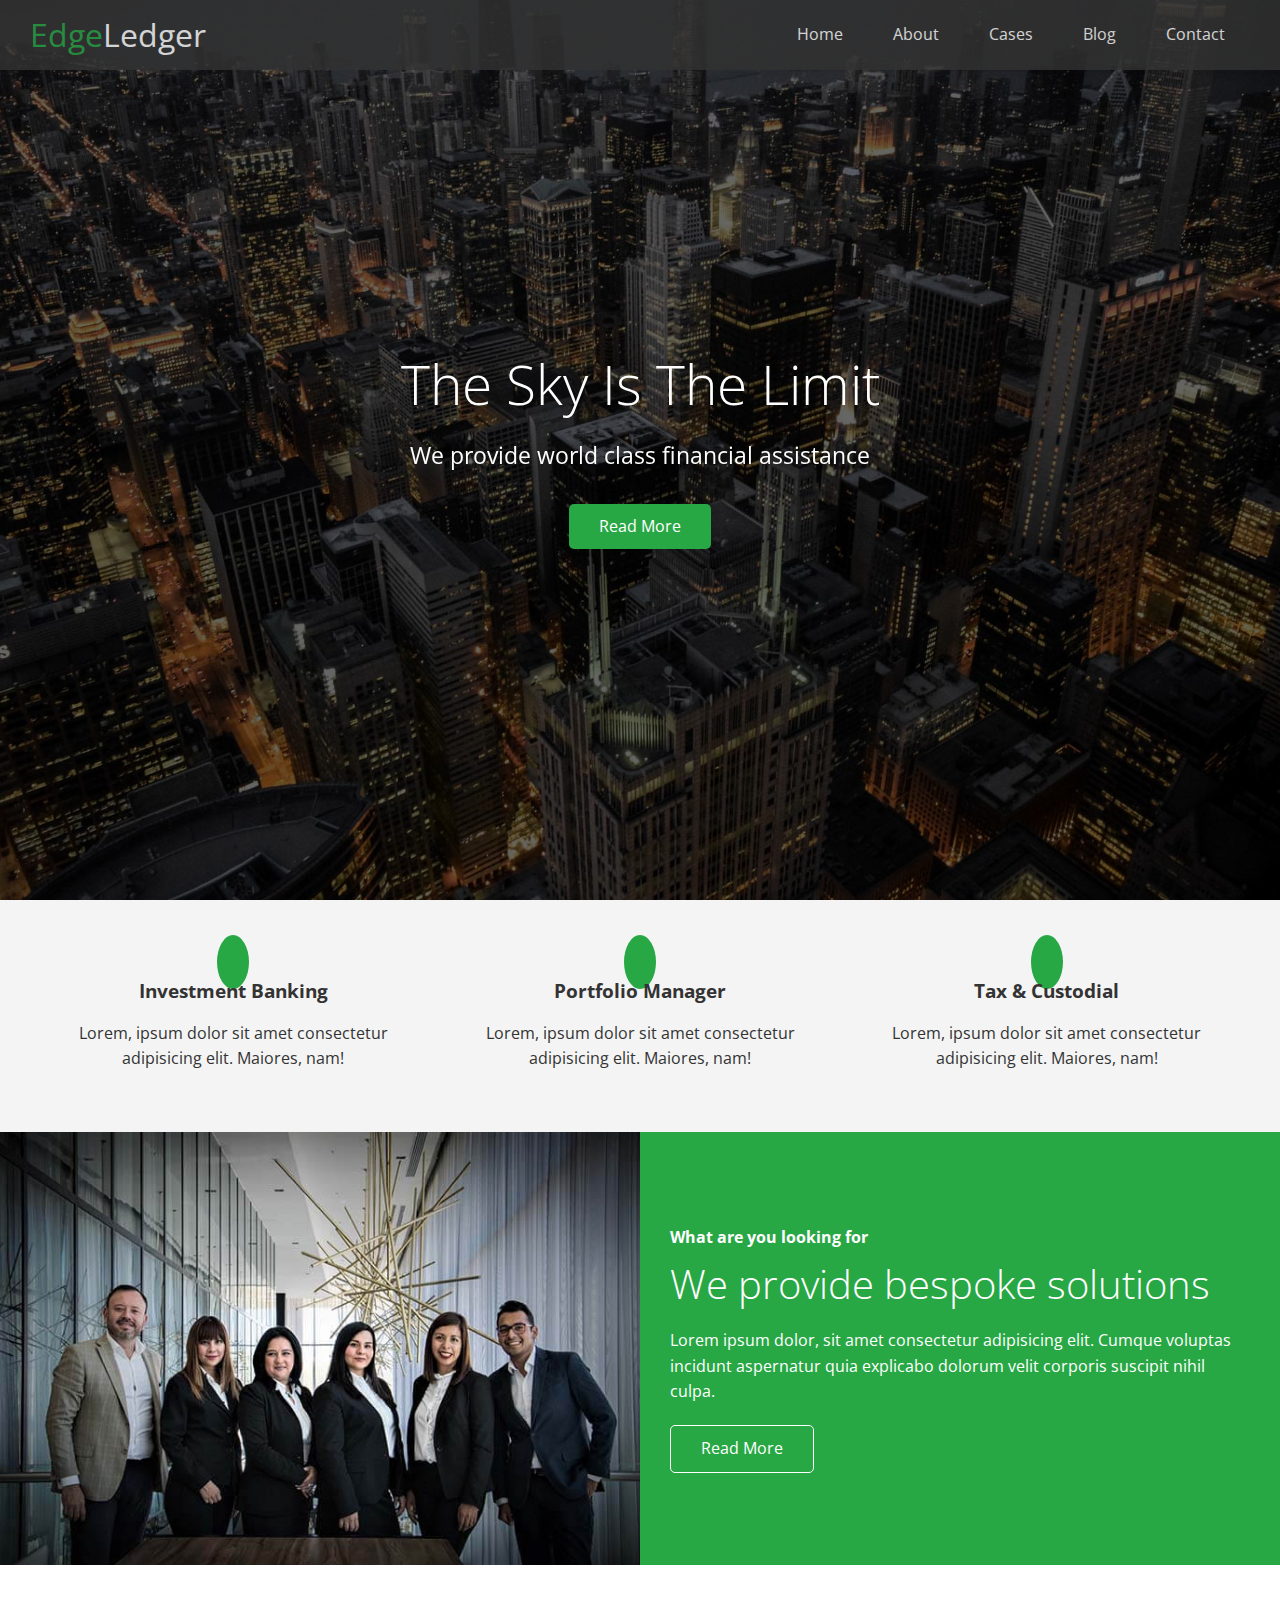
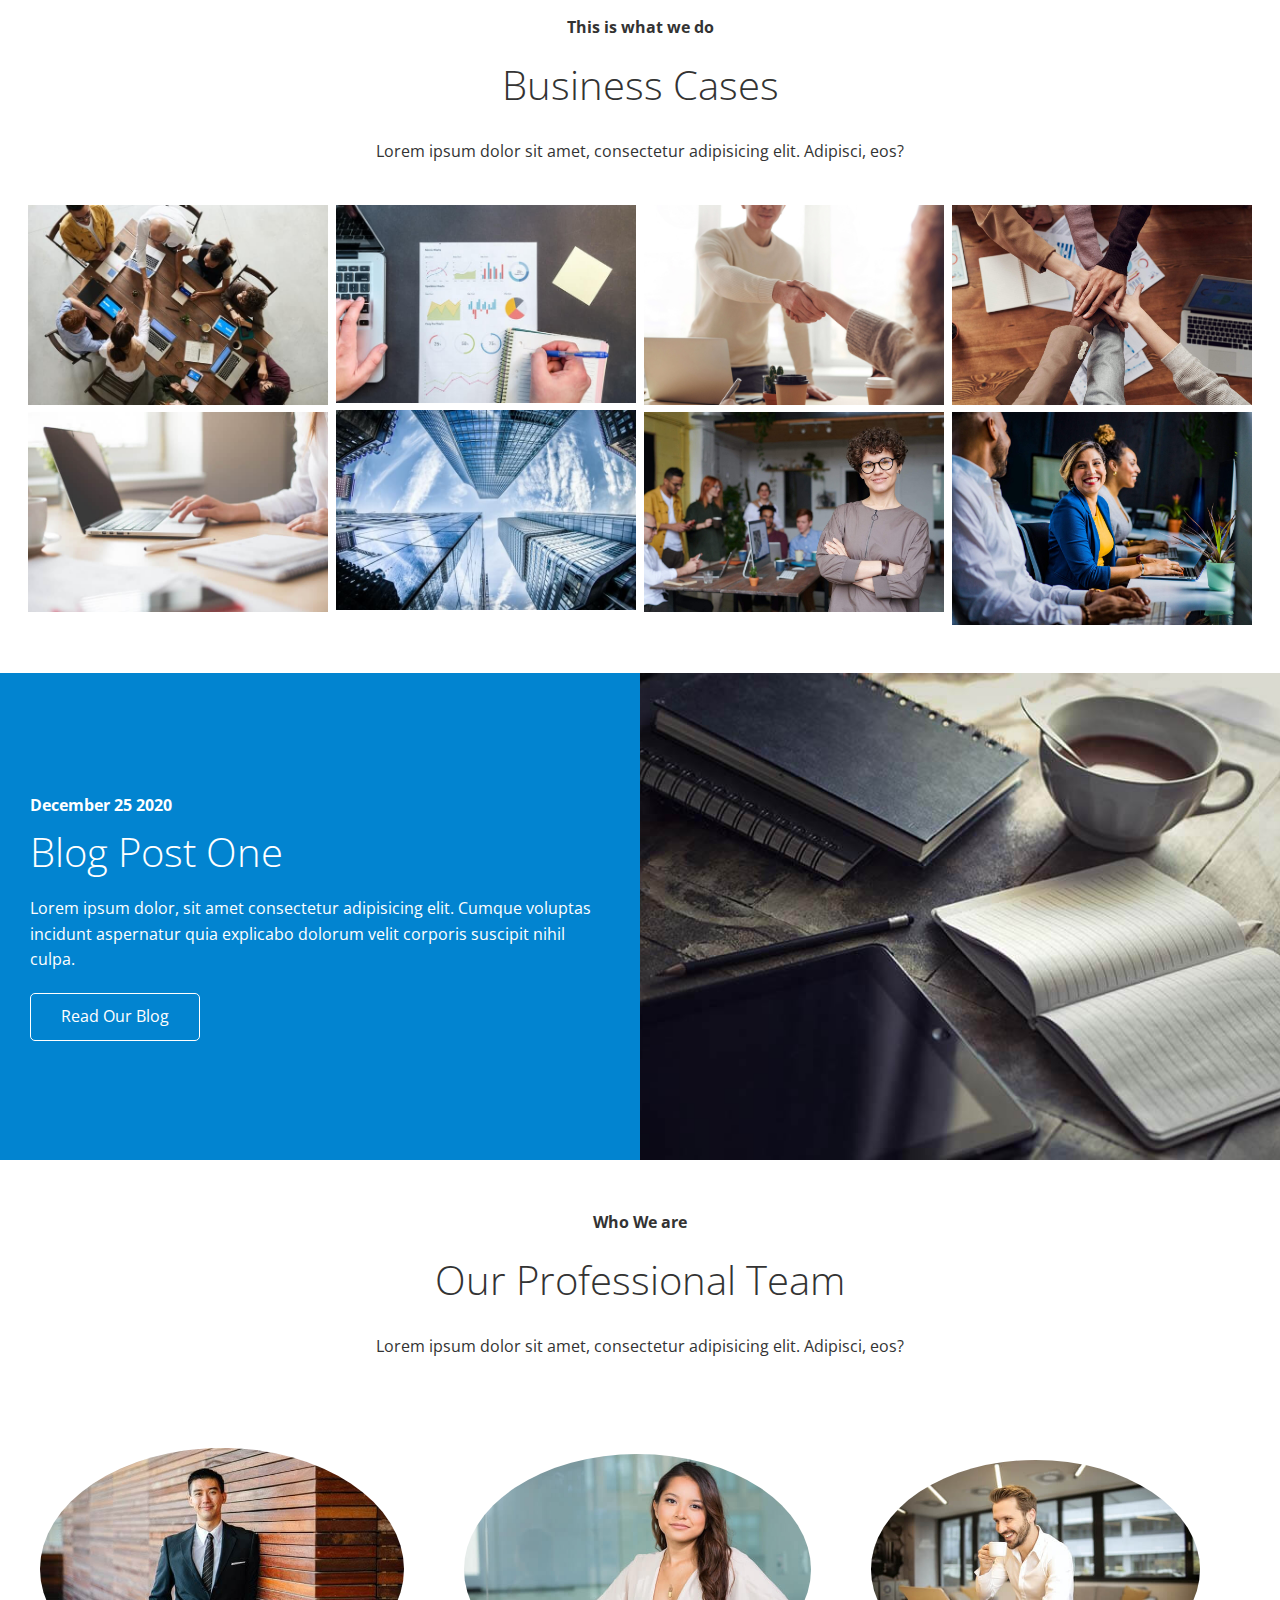
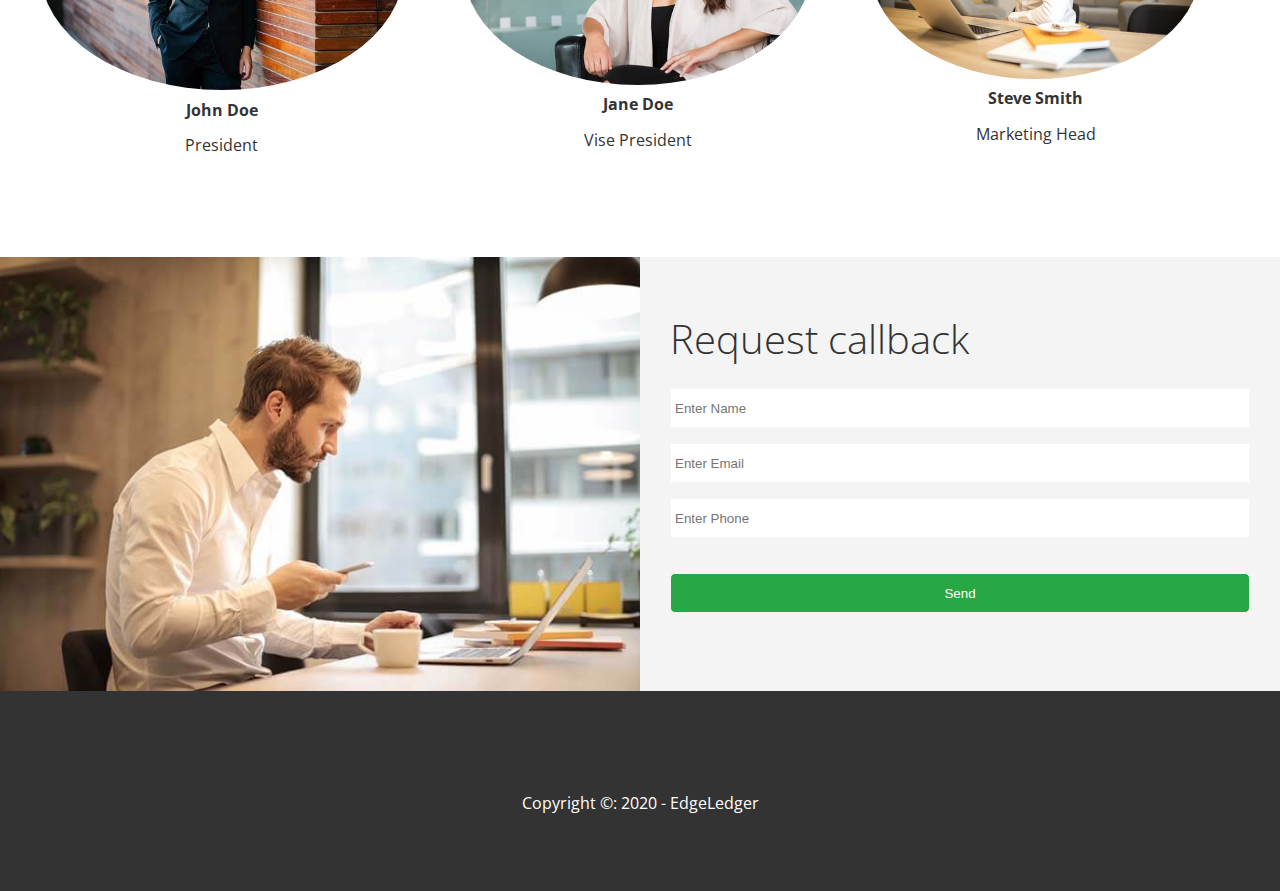
<file: index.html>
<!DOCTYPE html>
<html lang="en">
  <head>
    <meta charset="UTF-8" />
    <meta name="viewport" content="width=device-width, initial-scale=1.0" />
    <link rel="shortcut icon" type="image/x-icon" href="/favicon.ico">
    <link
      rel="stylesheet"
      href="https://cdnjs.cloudflare.com/ajax/libs/font-awesome/5.15.1/css/all.min.css"
      integrity="sha512-+4zCK9k+qNFUR5X+cKL9EIR+ZOhtIloNl9GIKS57V1MyNsYpYcUrUeQc9vNfzsWfV28IaLL3i96P9sdNyeRssA=="
      crossorigin="anonymous"
    />
    <link rel="stylesheet" href="css/utilities.css" />
    <link rel="stylesheet" href="css/style.css" />
    <title>Welcome To EdgeLedger</title>
  </head>
  <body id="home">
    <header class="hero">
      <div id="navbar" class="navbar">
        <h1 class="logo">
          <span class="text-primary"> <i class="fas fa-book-open"></i>Edge</span
          >Ledger
        </h1>
        <nav>
          <ul>
            <li><a href="#home">Home</a></li>
            <li><a href="#about">About</a></li>
            <li><a href="#cases">Cases</a></li>
            <li><a href="#blog">Blog</a></li>
            <li><a href="#contact">Contact</a></li>
          </ul>
        </nav>
      </div>
      <div class="content">
        <h1>The Sky Is The Limit</h1>
        <p>We provide world class financial assistance</p>
        <a href="#about" class="btn btn-primary">
          <i class="fas fa-chevron-right"></i> Read More</a
        >
      </div>
    </header>

    <main>
      <section id="about" class="icons bg-light">
        <div class="flex-items">
          <div>
            <i class="fas fa-university fa-2x"></i>
            <div>
              <h3>Investment Banking</h3>
              <p>
                Lorem, ipsum dolor sit amet consectetur adipisicing elit.
                Maiores, nam!
              </p>
            </div>
          </div>
          <div>
            <i class="fas fa-book-reader fa-2x"></i>
            <div>
              <h3>Portfolio Manager</h3>
              <p>
                Lorem, ipsum dolor sit amet consectetur adipisicing elit.
                Maiores, nam!
              </p>
            </div>
          </div>
          <div>
            <i class="fas fa-pencil-alt fa-2x"></i>
            <div>
              <h3>Tax & Custodial</h3>
              <p>
                Lorem, ipsum dolor sit amet consectetur adipisicing elit.
                Maiores, nam!
              </p>
            </div>
          </div>
        </div>
      </section>

      <section class="solutions flex-columns">
        <div class="row">
          <div class="column">
            <div class="column-1">
              <img src="images/home/people.jpg" alt="" />
            </div>
          </div>
          <div class="column">
            <div class="column-2 bg-primary">
              <h4>What are you looking for</h4>
              <h2>We provide bespoke solutions</h2>
              <p>
                Lorem ipsum dolor, sit amet consectetur adipisicing elit. Cumque
                voluptas incidunt aspernatur quia explicabo dolorum velit
                corporis suscipit nihil culpa.
              </p>
              <a
                href="#
              "
                class="btn btn-outline"
              >
                <i class="fas fa-chevron-right"></i>
                Read More</a
              >
            </div>
          </div>
        </div>
      </section>

      <section id="cases" class="cases flex-grid section-padding">
        <header class="section-header">
          <h4>This is what we do</h4>
          <h2>Business Cases</h2>
          <p>
            Lorem ipsum dolor sit amet, consectetur adipisicing elit. Adipisci,
            eos?
          </p>
        </header>
        <div class="row">
          <div class="column">
            <img src="images/cases/cases1.jpg" alt="" />
            <img src="images/cases/cases2.jpg" alt="" />
          </div>
          <div class="column">
            <img src="images/cases/cases3.jpg" alt="" />
            <img src="images/cases/cases4.jpg" alt="" />
          </div>
          <div class="column">
            <img src="images/cases/cases5.jpg" alt="" />
            <img src="images/cases/cases6.jpg" alt="" />
          </div>
          <div class="column">
            <img src="images/cases/cases7.jpg" alt="" />
            <img src="images/cases/cases8.jpg" alt="" />
          </div>
        </div>
      </section>

      <section id="blog" class="blog flex-columns flex-reverse">
        <div class="row">
          <div class="column">
            <div class="column-1">
              <img src="images/home/blog.jpg" alt="" />
            </div>
          </div>
          <div class="column">
            <div class="column-2 bg-secondary">
              <h4>December 25 2020</h4>
              <h2>Blog Post One</h2>
              <p>
                Lorem ipsum dolor, sit amet consectetur adipisicing elit. Cumque
                voluptas incidunt aspernatur quia explicabo dolorum velit
                corporis suscipit nihil culpa.
              </p>
              <a
                href="blog.html
              "
                class="btn btn-outline"
              >
                <i class="fas fa-chevron-right"></i>
                Read Our Blog</a
              >
            </div>
          </div>
        </div>
      </section>

      <section id="team" class="team section-padding">
        <header class="section-header">
          <h4>Who We are</h4>
          <h2>Our Professional Team</h2>
                    <p>
            Lorem ipsum dolor sit amet, consectetur adipisicing elit. Adipisci,
            eos?
          </p>
        </header>
        <div class="flex-items">
          <div>
            <img src="images/team/person1.jpg" alt="">
            <h4>John Doe</h4>
            <p>President</p>
          </div>
        <div class="flex-items">
          <div>
            <img src="images/team/person2.jpg" alt="">
            <h4>Jane Doe</h4>
            <p>Vise President</p>
          </div>
        <div class="flex-items">
          <div>
            <img src="images/team/person3.jpg" alt="">
            <h4>Steve Smith</h4>
            <p>Marketing Head</p>
          </div>
        </div>
      </section>

      <section id="contact" class="contact flex-columns">
        <div class="row">
          <div class="column">
            <div class="column-1">
              <img src="images/home/contact.jpg" alt="" />
            </div>
          </div>
          <div class="column">
            <div class="column-2 bg-light">
              <h2>Request callback</h2>
              <form action="" class="callback-form">
                <div class="form-control">
                  <label for="name"></label>
                  <input type="text" name="name" id="name" placeholder="Enter Name">
                </div>
                <div class="form-control">
                  <label for="email"></label>
                  <input type="email" name="email" id="email" placeholder="Enter Email">
                </div>
                <div class="form-control">
                  <label for="phone"></label>
                  <input type="text" name="phone" id="phone" placeholder="Enter Phone">
                </div>
                <input type="submit" value="Send" id="submit" class="btn"> 
              </form>
            </div>
          </div>
        </div>
      </section>
    </main>

    <footer class="footer bg-dark">
      <div class="social">
        <a href="#"><i class="fab fa-facebook fa-2x"></i></a>
        <a href="#"><i class="fab fa-twitter fa-2x"></i></a>
        <a href="#"><i class="fab fa-youtube fa-2x"></i></a>
        <a href="#"><i class="fab fa-linkedin fa-2x"></i></a>
      </div>
      <p>Copyright &copy: 2020 - EdgeLedger</p>
    </footer>

    <script>
      const navbar = document.getElementById('navbar');
      let scrolled = false

      window.onscroll = function(){
        if(window.pageYOffset > 100){
          navbar.classList.remove('top');
          if(!scrolled){
            navbar.style.transform = 'translateY(-70px)'
          }
          setTimeout(function(){
            navbar.style.transform = 'translateY(0)'
            scrolled = true
          },200)
        } else{
          navbar.classList.add('top')
          scrolled = false
        }
      }


    </script>
  </body>
</html>
</file>
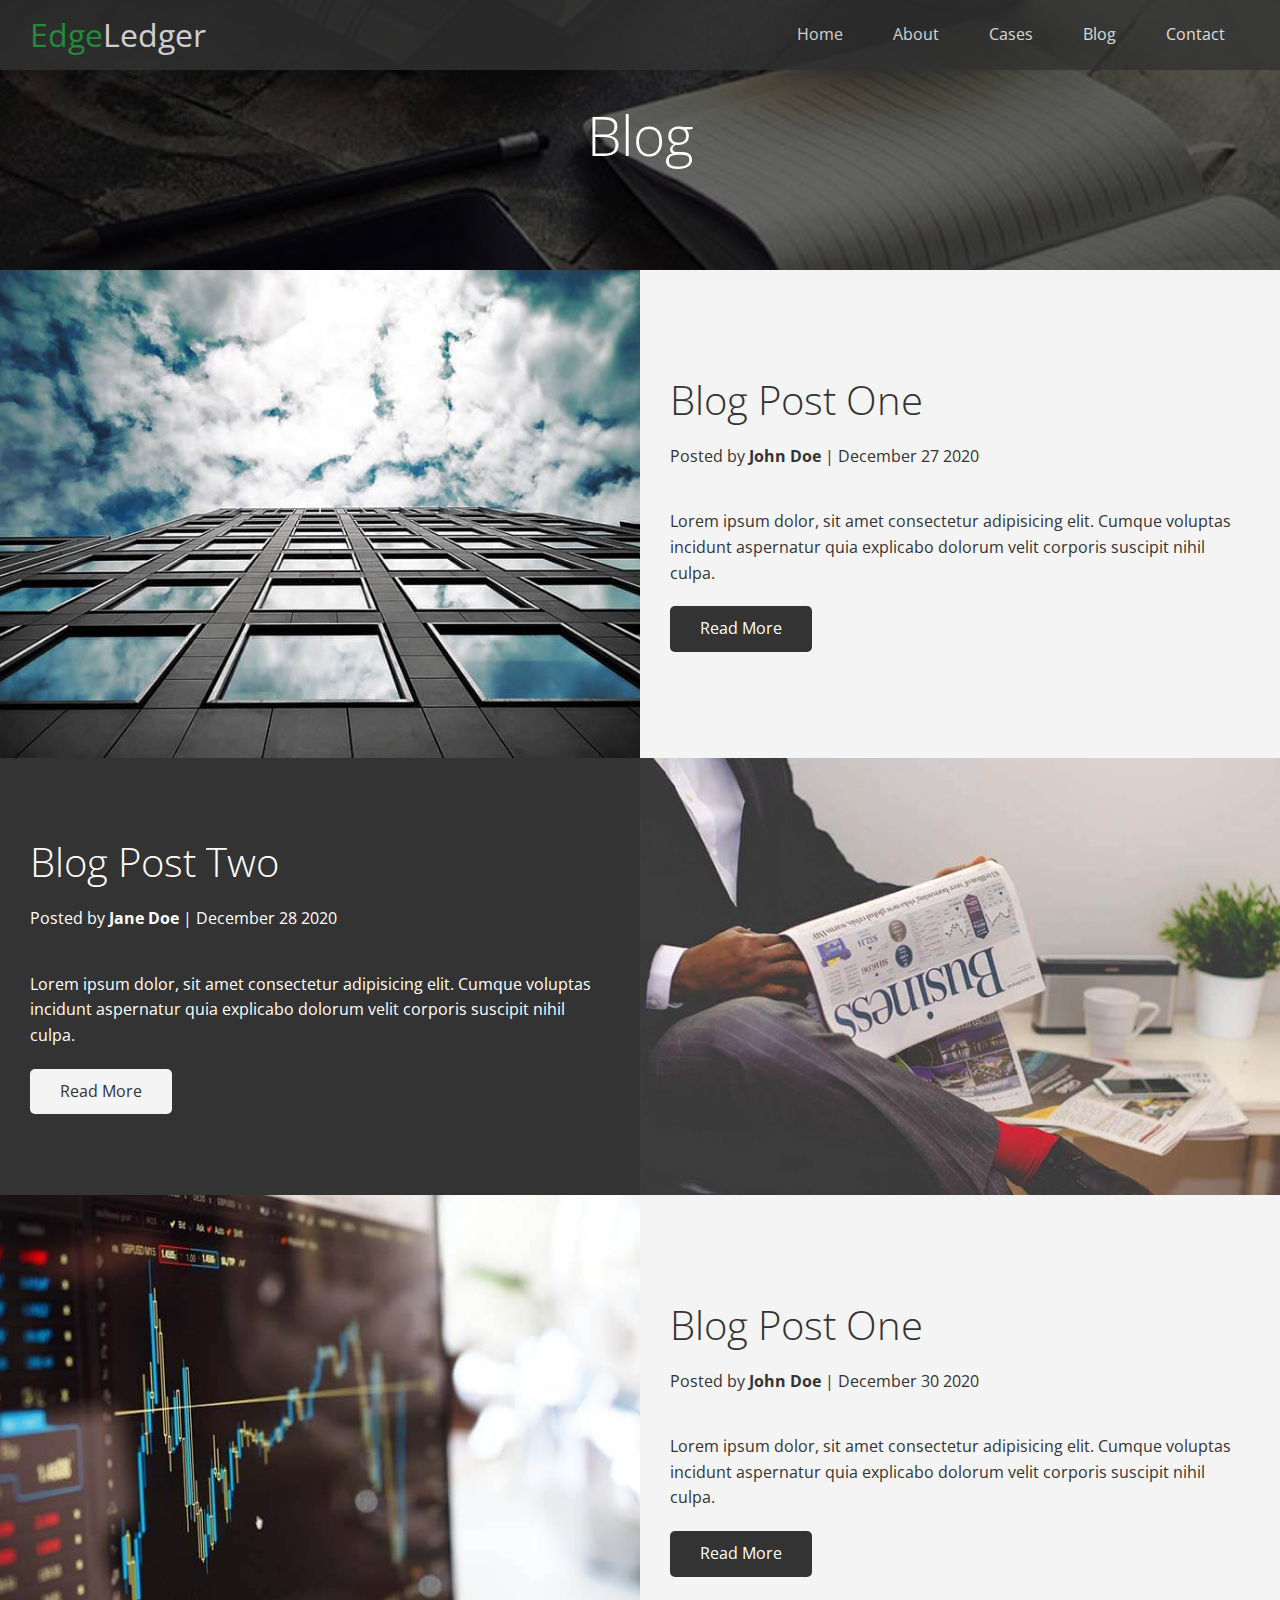
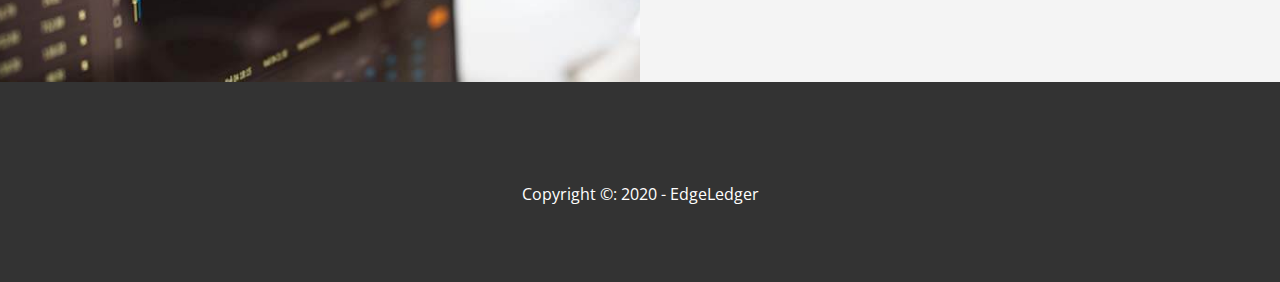
<file: blog.html>
<!DOCTYPE html>
<html lang="en">
  <head>
    <meta charset="UTF-8" />
    <meta name="viewport" content="width=device-width, initial-scale=1.0" />
    <link
      rel="stylesheet"
      href="https://cdnjs.cloudflare.com/ajax/libs/font-awesome/5.15.1/css/all.min.css"
      integrity="sha512-+4zCK9k+qNFUR5X+cKL9EIR+ZOhtIloNl9GIKS57V1MyNsYpYcUrUeQc9vNfzsWfV28IaLL3i96P9sdNyeRssA=="
      crossorigin="anonymous"
    />
    <link rel="stylesheet" href="css/utilities.css" />
    <link rel="stylesheet" href="css/style.css" />
    <title>Read Our Blog</title>
  </head>
  <body id="home">
    <header class="hero blog">
      <div id="navbar" class="navbar">
        <h1 class="logo">
          <span class="text-primary"> <i class="fas fa-book-open"></i>Edge</span
          >Ledger
        </h1>
        <nav>
          <ul>
            <li><a href="index.html">Home</a></li>
            <li><a href="index.html#about">About</a></li>
            <li><a href="index.html#cases">Cases</a></li>
            <li><a href="index.html#blog">Blog</a></li>
            <li><a href="index.html#contact">Contact</a></li>
          </ul>
        </nav>
      </div>
      <div class="content">
        <h1>Blog</h1>
      </div>
    </header>

    <main>
      <article class="flex-columns">
        <div class="row">
          <div class="column">
            <div class="column-1">
              <img src="images/blog/blog1.jpg" alt="" />
            </div>
          </div>
          <div class="column">
            <div class="column-2 bg-light">
              <h2>Blog Post One</h2>
              <p class="meta">
                <i class="fas fa-user"></i>Posted by <strong>John Doe</strong> | December 27 2020
              </p>
              <p>
                Lorem ipsum dolor, sit amet consectetur adipisicing elit. Cumque
                voluptas incidunt aspernatur quia explicabo dolorum velit
                corporis suscipit nihil culpa.
              </p>
              <a
                href="post.html
                  "
                class="btn btn-dark"
              >
                <i class="fas fa-chevron-right"></i>
                Read More</a
              >
            </div>
          </div>
        </div>
      </article>
      <article class="flex-columns flex-reverse" >
        <div class="row">
          <div class="column">
            <div class="column-1">
              <img src="images/blog/blog2.jpg" alt="" />
            </div>
          </div>
          <div class="column">
            <div class="column-2 bg-dark">
              <h2>Blog Post Two</h2>
              <p class="meta">
                <i class="fas fa-user"></i>Posted by <strong>Jane Doe</strong> | December 28 2020
              </p>
              <p>
                Lorem ipsum dolor, sit amet consectetur adipisicing elit. Cumque
                voluptas incidunt aspernatur quia explicabo dolorum velit
                corporis suscipit nihil culpa.
              </p>
              <a
                href="post.html
                  "
                class="btn btn-light"
              >
                <i class="fas fa-chevron-right"></i>
                Read More</a
              >
            </div>
          </div>
        </div>
      </article>
      <article class="flex-columns">
        <div class="row">
          <div class="column">
            <div class="column-1">
              <img src="images/blog/blog3.jpg" alt="" />
            </div>
          </div>
          <div class="column">
            <div class="column-2 bg-light">
              <h2>Blog Post One</h2>
              <p class="meta">
                <i class="fas fa-user"></i>Posted by <strong>John Doe</strong> | December 30 2020
              </p>
              <p>
                Lorem ipsum dolor, sit amet consectetur adipisicing elit. Cumque
                voluptas incidunt aspernatur quia explicabo dolorum velit
                corporis suscipit nihil culpa.
              </p>
              <a
                href="post.html
                  "
                class="btn btn-dark"
              >
                <i class="fas fa-chevron-right"></i>
                Read More</a
              >
            </div>
          </div>
        </div>
      </article>
    </main>

    <footer class="footer bg-dark">
      <div class="social">
        <a href="#"><i class="fab fa-facebook fa-2x"></i></a>
        <a href="#"><i class="fab fa-twitter fa-2x"></i></a>
        <a href="#"><i class="fab fa-youtube fa-2x"></i></a>
        <a href="#"><i class="fab fa-linkedin fa-2x"></i></a>
      </div>
      <p>Copyright &copy: 2020 - EdgeLedger</p>
    </footer>
  </body>
</html>
</file>
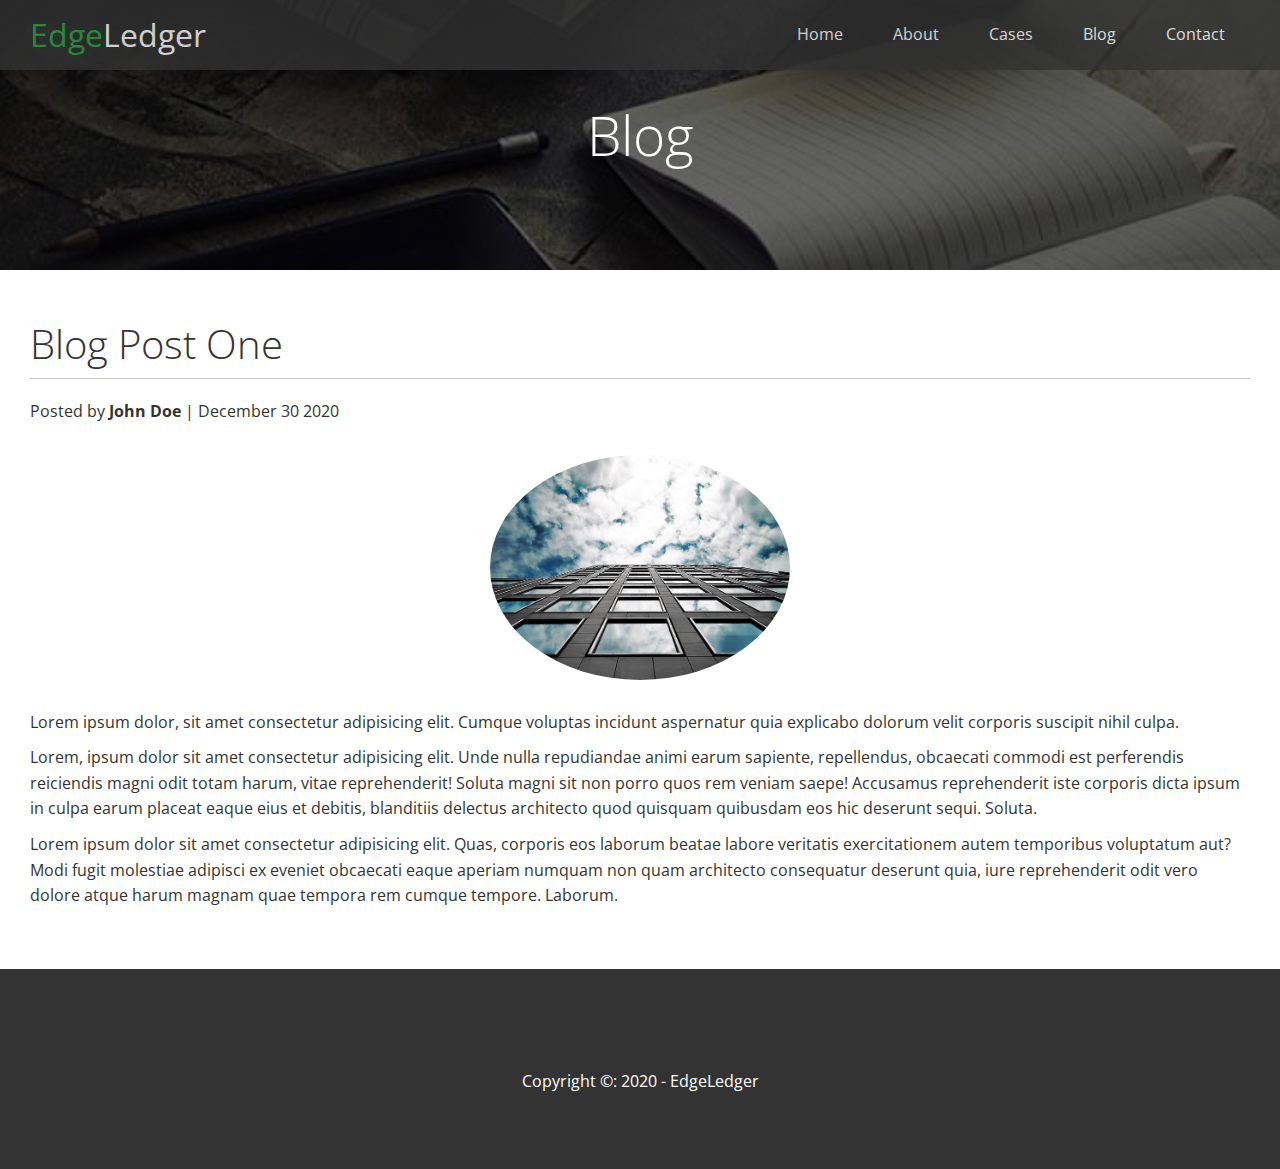
<file: post.html>
<!DOCTYPE html>
<html lang="en">
  <head>
    <meta charset="UTF-8" />
    <meta name="viewport" content="width=device-width, initial-scale=1.0" />
    <link
      rel="stylesheet"
      href="https://cdnjs.cloudflare.com/ajax/libs/font-awesome/5.15.1/css/all.min.css"
      integrity="sha512-+4zCK9k+qNFUR5X+cKL9EIR+ZOhtIloNl9GIKS57V1MyNsYpYcUrUeQc9vNfzsWfV28IaLL3i96P9sdNyeRssA=="
      crossorigin="anonymous"
    />
    <link rel="stylesheet" href="css/utilities.css" />
    <link rel="stylesheet" href="css/style.css" />
    <title>Post One</title>
  </head>
  <body id="home">
    <header class="hero blog">
      <div id="navbar" class="navbar">
        <h1 class="logo">
          <span class="text-primary"> <i class="fas fa-book-open"></i>Edge</span
          >Ledger
        </h1>
        <nav>
          <ul>
            <li><a href="index.html">Home</a></li>
            <li><a href="index.html#about">About</a></li>
            <li><a href="index.html#cases">Cases</a></li>
            <li><a href="index.html#blog">Blog</a></li>
            <li><a href="index.html#contact">Contact</a></li>
          </ul>
        </nav>
      </div>
      <div class="content">
        <h1>Blog</h1>
      </div>
    </header>

    <main>
      <section class="post">
        <h2>Blog Post One</h2>
        <p class="meta">
          <i class="fas fa-user"></i>Posted by <strong>John Doe</strong> |
          December 30 2020
        </p>
        <img src="images/blog/blog1.jpg" alt="">
        <p>
          Lorem ipsum dolor, sit amet consectetur adipisicing elit. Cumque
          voluptas incidunt aspernatur quia explicabo dolorum velit corporis
          suscipit nihil culpa.
        </p>
        <p>
          Lorem, ipsum dolor sit amet consectetur adipisicing elit. Unde nulla
          repudiandae animi earum sapiente, repellendus, obcaecati commodi est
          perferendis reiciendis magni odit totam harum, vitae reprehenderit!
          Soluta magni sit non porro quos rem veniam saepe! Accusamus
          reprehenderit iste corporis dicta ipsum in culpa earum placeat eaque
          eius et debitis, blanditiis delectus architecto quod quisquam
          quibusdam eos hic deserunt sequi. Soluta.
        </p>
        <p>
          Lorem ipsum dolor sit amet consectetur adipisicing elit. Quas,
          corporis eos laborum beatae labore veritatis exercitationem autem
          temporibus voluptatum aut? Modi fugit molestiae adipisci ex eveniet
          obcaecati eaque aperiam numquam non quam architecto consequatur
          deserunt quia, iure reprehenderit odit vero dolore atque harum magnam
          quae tempora rem cumque tempore. Laborum.
        </p>
      </section>
    </main>

    <footer class="footer bg-dark">
      <div class="social">
        <a href="#"><i class="fab fa-facebook fa-2x"></i></a>
        <a href="#"><i class="fab fa-twitter fa-2x"></i></a>
        <a href="#"><i class="fab fa-youtube fa-2x"></i></a>
        <a href="#"><i class="fab fa-linkedin fa-2x"></i></a>
      </div>
      <p>Copyright &copy: 2020 - EdgeLedger</p>
    </footer>
  </body>
</html>
</file>
<file: css/utilities.css>
.text-primary {
  color: #28a745;
}

.text-secondary {
  color: #0284d0;
}

.btn {
  cursor: pointer;
  display: inline-block;
  padding: 10px 30px;
  border: none;
  color: #fff;
  background: #28a745;
  border-radius: 5px;
}

.btn:hover {
  opacity: 0.9;
}

.btn-primary,
.bg-primary {
  color: #fff;
  background: #28a745;
}

.btn-secondary,
.bg-secondary {
  color: #fff;
  background: #0284d0;
}

.btn-dark,
.bg-dark {
  background: #333;
  color: #fff;
}

.btn-light,
.bg-light {
  background: #f4f4f4;
  color: #333;
}

.btn-outline{
background: transparent;
border: 1px solid #fff;
}


.flex-items {
  display: flex;
  text-align: center;
  justify-content: center;
  align-items: center;
  height: 100%;
}

.flex-items > div {
  padding: 20px;
}


.flex-columns.flex-reverse .row{
  flex-direction: row-reverse;
}

.flex-columns .row {
  display: flex;
  flex-direction: row;
  flex-wrap: wrap;
  width: 100%;
}

.flex-columns .column {
  display: flex;
  flex-direction: column;
  flex-basis: 100%;
  flex: 1;
}

.flex-columns .column .column-1,
.flex-columns .column .column-2 {
  height: 100%;
}

.flex-columns img {
  width: 100%;
  height: 100%;
  object-fit: cover;
}

.flex-columns .column-2 {
  display: flex;
  flex-direction: column;
  align-items: flex-start;
  justify-content: center;
  padding: 30px;
}

.flex-columns h2 {
  font-size: 40px;
  font-weight: 100;
}

.flex-columns h4 {
  margin-bottom: 10px;
}


.flex-columns p{
    margin: 20px 0;
}


.section-header{
  padding: 30px;
  display: flex;
flex-direction: column;
align-items: center;
justify-content: center;
text-align: center;
}

.section-header h2 {
  font-size: 40px;
  margin: 20px 0;

}


.section-padding{
  padding: 20px 20px 40px;

}

.flex-grid .row{
  display: flex;
  flex-wrap: wrap;
  padding: 0 4px;
   
}

.flex-grid .column{
  flex: 25%;
  min-width: 25%;
  padding: 0 4px;
}
</file>
<file: css/style.css>
@import url("https://fonts.googleapis.com/css2?family=Open+Sans:wght@300;400&display=swap");

/* Basic */

* {
  box-sizing: border-box;
  padding: 0;
  margin: 0;
}

body {
  font-family: "Open Sans", sans-serif;
  background: fff;
  color: #333;
  line-height: 1.6;
}

ul {
  list-style: none;
}

a {
  color: #333;
  text-decoration: none;
}

h1,
h2 {
  font-weight: 300;
  line-height: 1.2;
}

p {
  margin: 10px 0;
}

img {
  width: 100%;
}

/* Navbar */

.navbar {
  display: flex;
  align-items: center;
  justify-content: space-between;
  background-color: #333;
  color: #fff;
  opacity: 0.8;
  width: 100%;
  height: 70px;
  position: fixed;
  top: 0px;
  padding: 0 30px;
  transition: 0.5s;
}

.navbar.top{
  background: transparent;
}

.navbar a {
  color: #fff;
  padding: 10px 20px;
  margin: 0 5px;
}

.navbar a:hover {
  border-bottom: #28a745 2px solid;
}

.navbar ul {
  display: flex;
}

.navbar .logo {
  font-weight: 400;
}

/* Header */

.hero {
  background: url("../images/home/showcase.jpg") no-repeat center center/cover;
  height: 100vh;
  position: relative;
  color: #fff;
}

.hero .content {
  display: flex;
  flex-direction: column;
  align-items: center;
  justify-content: center;
  text-align: center;
  height: 100%;
  padding: 0 20px;
}

.hero .content h1 {
  font-size: 55px;
}

.hero .content p {
  font-size: 23px;
  margin: 20px 0 30px 0;
}

.hero::before {
  content: "";
  position: absolute;
  top: 0;
  left: 0;
  width: 100%;
  height: 100%;
  background: rgba(0, 0, 0, 0.6);
}

.hero * {
  z-index: 10;
}

.hero.blog{
  background: url('../images/home//blog.jpg') no-repeat center center/cover;
  height: 30vh;
}


/* Icons */

.icons {
  padding: 30px;
}

.icons h3 {
  font-weight: bold;
  margin-bottom: 15px;
}

.icons i {
  background-color: #28a745;
  color: #fff;
  padding: 1rem;
  border-radius: 50%;
  margin-bottom: 15px;
}

.cases img:hover {
  opacity: 0.7;
}

.team img {
  border-radius: 50%;
}

.callback-form {
  width: 100%;
  padding: 20px 0;
}

.callback-form label {
  display: block;
  margin-bottom: 5px;
}

.callback-form .form-control {
  margin-bottom: 15px;
}

.callback-form input {
  width: 100%;
  padding: 4px;
  height: 40px;
  border: #f5f5f5 1px solid;
}

.callback-form input:focus {
  outline-color: #28a745;
}

.callback-form .btn {
  padding: 12px 0;
  margin-top: 20px;
}

.post{
  padding: 50px 30px;
}

.post h2{
  font-size: 40px;
  margin-bottom: 20px;
  padding-bottom: 10px;
  border-bottom: #ccc solid 1px;

}

.post .meta{
  margin-bottom: 30px;

}

.post img{
  width: 300px;
  border-radius: 50%;
  display: block;
  margin: 0 auto 30px;
}

.footer {
  display: flex;
  flex-direction: column;
  align-items: center;
  justify-content: center;
  text-align: center;
  height: 200px;
}

.footer a {
  color: #fff;
}

.footer a:hover {
  color: #28a745;
}

.footer .social > * {
  margin-right: 30px;
}

@media (max-width: 768px) {
  .navbar {
    flex-direction: column;
    height: 120px;
    padding: 20px;
  }

  .navbar a{
    padding: 10px 10px;
    margin: 0 3px;
  }

  .flex-items{
    flex-direction: column;
  }

  .flex-columns .column, .flex-grid .column{
    flex: 100%;
    min-width: 100%;

  }

  .team img{
    width: 70%;
  }
}
</file>
